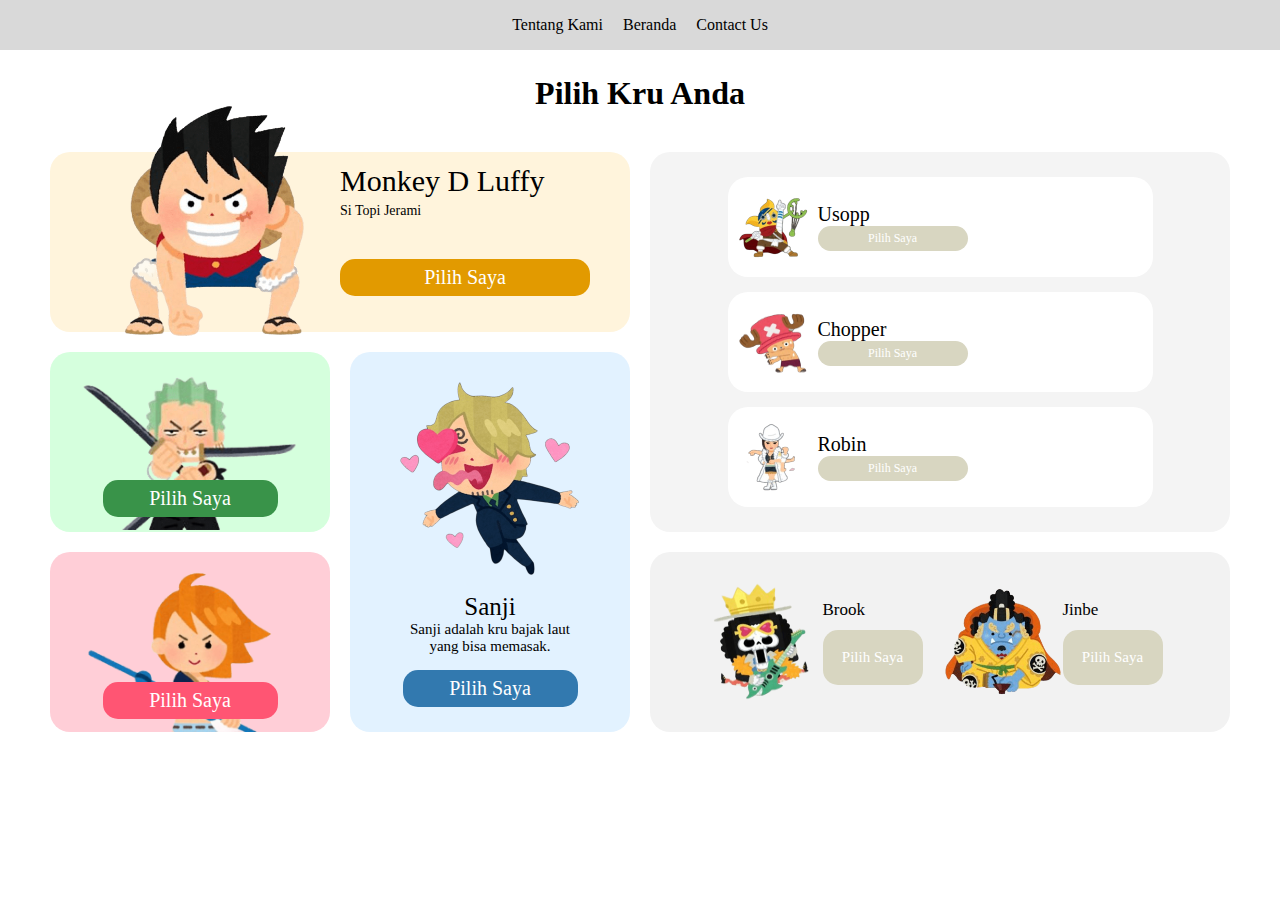
<file: index.html>
<!DOCTYPE html>
<html lang="en">
<head>
    <meta charset="UTF-8">
    <meta name="viewport" content="width=device-width, initial-scale=1.0">
    <title>Tugas CSS PWEB Praktikum</title>
    <link rel="stylesheet" href="figmapr.css">
</head>
<body>
    <div class="navbar">
        <div class="button-navbar">Tentang Kami</div>
        <div class="button-navbar">Beranda</div>
        <div class="button-navbar">Contact Us</div>
    </div>  
    <h1>Pilih Kru Anda</h1>
        <div class="container">
            <div class="left-cont">
                <div class="flex1">
                    <div class="box1">
                        <img src="luffy.png" alt="" srcset="" class="img-luffy">
                        <div class="inside">
                            <p class="luffy-title">Monkey D Luffy</p>
                            <p class="luffy-desc">Si Topi Jerami</p>
                            <div class="choose luffy">Pilih Saya</div>
                        </div>
                    </div>
                </div>
                <div class="flex2">
                    <div class="flex2-1">
                        <div class="box2">
                            <img src="hijau.png" alt="" srcset="" class="img-zoro">
                            <div class="choose zoro">Pilih Saya</div>
                        </div>
                        <div class="box3">
                            <img src="pink.png" alt="" srcset="" class="img-nami">
                            <div class="choose nami">Pilih Saya</div>
                        </div>
                    </div>
                    <div class="flex2-2">
                        <div class="box4">
                            <img src="sanji.png" alt="" srcset="" class="img-sanji">
                            <div class="inside">
                                <p class="sanji-title">Sanji</p>
                                <p class="sanji-desc">Sanji adalah kru bajak laut yang bisa memasak.</p>
                            </div>
                            <div class="choose sanji">Pilih Saya</div>
                        </div>
                    </div>
                </div>
            </div>
            <div class="right-cont">
                <div class="flex3">
                    <div class="box5">
                        <img src="usop.png" alt="" srcset="" class="img-flex3">
                        <div class="inside">
                            <p class="flex3-title">Usopp</p>
                            <div class="choose flex3-inside">Pilih Saya</div>
                        </div>
                    </div>
                    <div class="box6">
                        <img src="chopper.png" alt="" srcset="" class="img-flex3">
                        <div class="inside">
                            <p class="flex3-title">Chopper</p>
                            <div class="choose flex3-inside">Pilih Saya</div>
                        </div>
                    </div>
                    <div class="box7">
                        <img src="robin.png" alt="" srcset="" class="img-flex3">
                        <div class="inside">
                            <p class="flex3-title">Robin</p>
                            <div class="choose flex3-inside">Pilih Saya</div>
                        </div>
                    </div>
                </div>
                <div class="flex4">
                    <div class="box8">
                        <div class="box8-1">
                            <img src="brook.png" alt="" srcset="" class="img-flex4">
                        </div>
                        <div class="box8-2">
                            <p class="flex4-title">Brook</p>
                            <div class="choose brook">Pilih Saya</div>
                        </div>
                    </div>
                    <div class="box9">
                        <div class="box9-1">
                            <img src="jinbe.png" alt="" srcset="" class="img-flex4">
                        </div>
                        <div class="box9-2">
                            <p class="flex4-title">Jinbe</p>
                            <div class="choose jinbe">Pilih Saya</div>
                        </div>
                    </div>
                </div>
            </div>
        </div>
</body>
</html>
</file>
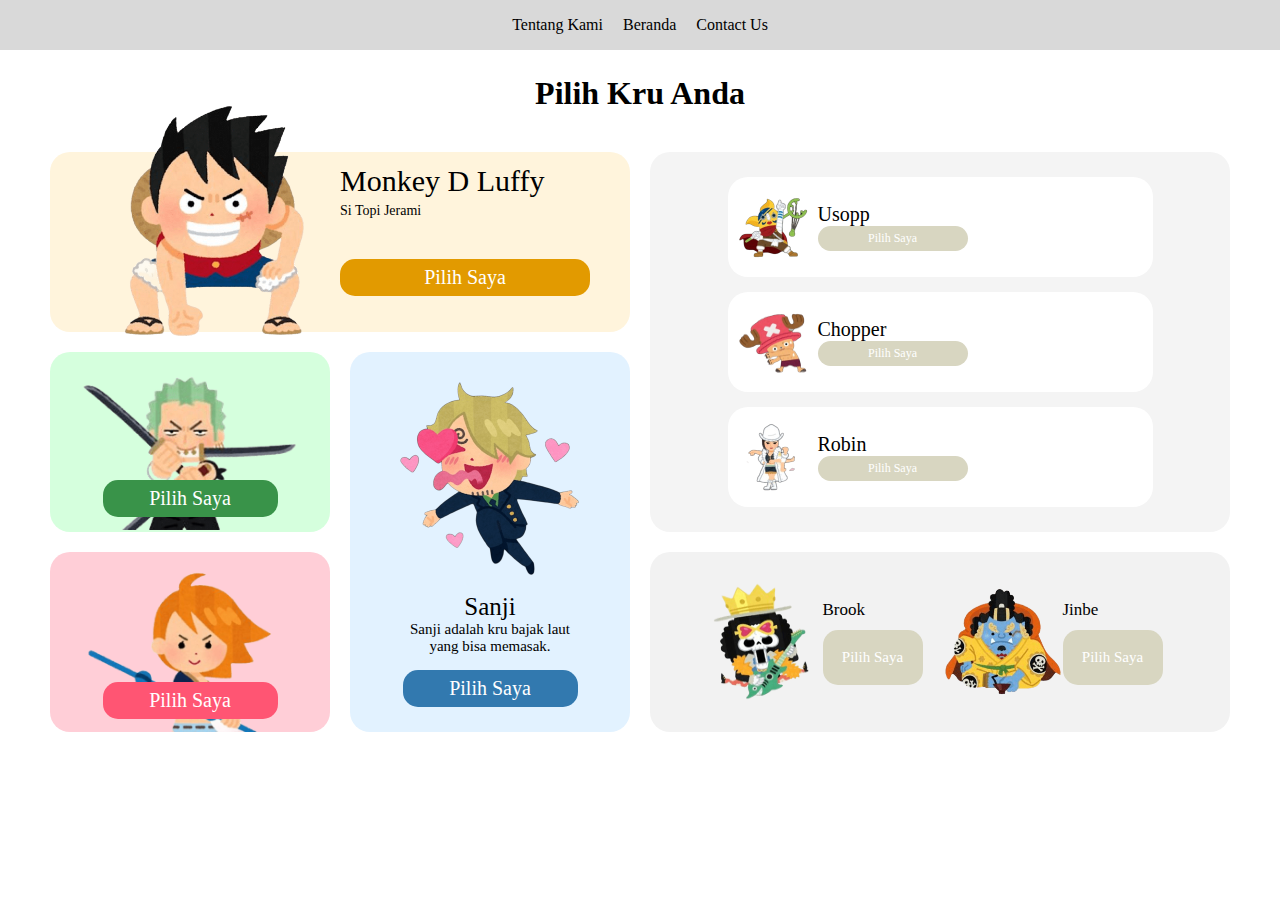
<file: figmapr.html>
<!DOCTYPE html>
<html lang="en">
<head>
    <meta charset="UTF-8">
    <meta name="viewport" content="width=device-width, initial-scale=1.0">
    <title>Tugas CSS PWEB Praktikum</title>
    <link rel="stylesheet" href="figmapr.css">
</head>
<body>
    <div class="navbar">
        <div class="button-navbar">Tentang Kami</div>
        <div class="button-navbar">Beranda</div>
        <div class="button-navbar">Contact Us</div>
    </div>  
    <h1>Pilih Kru Anda</h1>
        <div class="container">
            <div class="left-cont">
                <div class="flex1">
                    <div class="box1">
                        <img src="luffy.png" alt="" srcset="" class="img-luffy">
                        <div class="inside">
                            <p class="luffy-title">Monkey D Luffy</p>
                            <p class="luffy-desc">Si Topi Jerami</p>
                            <div class="choose luffy">Pilih Saya</div>
                        </div>
                    </div>
                </div>
                <div class="flex2">
                    <div class="flex2-1">
                        <div class="box2">
                            <img src="hijau.png" alt="" srcset="" class="img-zoro">
                            <div class="choose zoro">Pilih Saya</div>
                        </div>
                        <div class="box3">
                            <img src="pink.png" alt="" srcset="" class="img-nami">
                            <div class="choose nami">Pilih Saya</div>
                        </div>
                    </div>
                    <div class="flex2-2">
                        <div class="box4">
                            <img src="sanji.png" alt="" srcset="" class="img-sanji">
                            <div class="inside">
                                <p class="sanji-title">Sanji</p>
                                <p class="sanji-desc">Sanji adalah kru bajak laut yang bisa memasak.</p>
                            </div>
                            <div class="choose sanji">Pilih Saya</div>
                        </div>
                    </div>
                </div>
            </div>
            <div class="right-cont">
                <div class="flex3">
                    <div class="box5">
                        <img src="usop.png" alt="" srcset="" class="img-flex3">
                        <div class="inside">
                            <p class="flex3-title">Usopp</p>
                            <div class="choose flex3-inside">Pilih Saya</div>
                        </div>
                    </div>
                    <div class="box6">
                        <img src="chopper.png" alt="" srcset="" class="img-flex3">
                        <div class="inside">
                            <p class="flex3-title">Chopper</p>
                            <div class="choose flex3-inside">Pilih Saya</div>
                        </div>
                    </div>
                    <div class="box7">
                        <img src="robin.png" alt="" srcset="" class="img-flex3">
                        <div class="inside">
                            <p class="flex3-title">Robin</p>
                            <div class="choose flex3-inside">Pilih Saya</div>
                        </div>
                    </div>
                </div>
                <div class="flex4">
                    <div class="box8">
                        <div class="box8-1">
                            <img src="brook.png" alt="" srcset="" class="img-flex4">
                        </div>
                        <div class="box8-2">
                            <p class="flex4-title">Brook</p>
                            <div class="choose brook">Pilih Saya</div>
                        </div>
                    </div>
                    <div class="box9">
                        <div class="box9-1">
                            <img src="jinbe.png" alt="" srcset="" class="img-flex4">
                        </div>
                        <div class="box9-2">
                            <p class="flex4-title">Jinbe</p>
                            <div class="choose jinbe">Pilih Saya</div>
                        </div>
                    </div>
                </div>
            </div>
        </div>
</body>
</html>
</file>
<file: figmapr.css>
*,body,p {
    font-weight: 500;
    font-family: poppins;
    margin: 0;
    padding: 0
}

body {
    display: flex;
    flex-direction: column;
    align-items: center;
    justify-content: center;
    width: 100%;
    height: 100vh;
    flex-shrink: 0;

}
.navbar {
    background-color: #D9D9D9;
    position: absolute; 
    top: 0;
    width: 100%;
    height: 50px;
    display: flex;
    flex-direction: row;
    gap: 20px;
    align-items: center;
    justify-content: center;
    margin: 0;
    padding: 0;
}
h1 {
    font-weight: 700;
    margin: 75px 0 40px 0;
    text-align: center;
}

.container {
    display: flex;
    justify-content: center;
    gap: 20px;
    width: 100%;
    height: 100%;
}
.left-cont, .right-cont {
    display: flex;
    flex-direction: column;
    position: relative;
    gap: 20px;
    height: 580px;
    width: 580px;
}

.flex1{
    height: 180px;
    border-radius: 20px;
}
.flex2{
    display: flex;
    flex-direction: row;
    gap: 20px;
    height: 395px;
}

.flex2-1, .flex2-2 {
    display: flex;
    flex-direction: column;
    gap: 20px;
    height: auto;
    width: 50%;
    border-radius: 20px;
}
.flex3 {
    display: flex;
    flex-direction: column;
    gap: 15px;
    justify-content: center;
    align-items: center;
    background-color: #F4F4F4;
    height: 380px;
    width: auto;
    border-radius: 20px;
}
.flex4{
    display: flex;
    gap: 5px;
    align-items: center;
    justify-content: center;
    background-color: #F2F2F2;
    height: 180px;
    width: auto;
    border-radius: 20px;
}

.box1 {
    display: flex;
    flex-direction: row;
    justify-content: center;
    align-items: center;
    background-color: #FFF4DC;
    height: 180px;
    width: auto;
    border-radius: 20px;
}
.box2 {
    display: flex;
    flex-direction: column;
    justify-content: center;
    align-items: center;
    background-color: #D5FFDD;
    height: 180px;
    width: auto;

    border-radius: 20px;
}
.box3 {
    display: flex;
    flex-direction: column;
    justify-content: center;
    align-items: center;
    background-color: #FFCED7;
    height: 180px;
    width: auto;
    border-radius: 20px;
    
}

.box4 {
    display: flex;
    flex-direction: column;
    justify-content: center;
    align-items: center;
    gap: 15px;
    background-color: #E2F2FF;
    height: 380px;
    width: auto;
    border-radius: 20px;
}
.box5 {
    display: flex;
    align-items: center;
    gap: 10px;
    background-color: #FFFFFF;
    height: 100px;
    width: 425px;
    border-radius: 20px;
}
.box6 {
    display: flex;
    align-items: center;
    gap: 10px;
    background-color: #FFFFFF;
    height: 100px;
    width: 425px;
    border-radius: 20px;
}
.box7 {
    display: flex;
    align-items: center;
    gap: 10px;
    background-color: #FFFFFF;
    height: 100px;
    width: 425px;
    border-radius: 20px;
}
.box8 {
    display: flex;
    gap: 5px;
    align-items: center;
    justify-content: center;
    height: 120px;
    width: 235px;
    border-radius: 20px;
}
.box8-1 {
    display: flex;
    flex-direction: column;
    gap: 10px;
    justify-content: center;
    width: 115px;
    border-radius: 20px;
}
.box8-2 {
    display: flex;
    flex-direction: column;
    gap: 10px;
    justify-content: center;
    width: 115px;
    border-radius: 20px;
}
.box9 {
    display: flex;
    gap: 5px;
    align-items: center;
    justify-content: center;
    height: 120px;
    width: 235px;
    border-radius: 20px;
}
.box9-1 {
    display: flex;
    flex-direction: column;
    gap: 10px;
    justify-content: center;
    width: 115px;
    border-radius: 20px;
}
.box9-2 {
    display: flex;
    flex-direction: column;
    gap: 10px;
    justify-content: center;
    width: 115px;
    border-radius: 20px;
}
.luffy-title { 
    font-size:30px;
    position: relative;
    top: -25px;
}
.luffy-desc {
    font-size: 14px;
    position: relative;
    top: -20px;
}

.img-luffy {
    margin: 0 0 0 0;
    width: 250px;
    position: relative;
    top: -20px; 
}
.luffy {
    display: flex;
    background-color: #E29A00;
    height: 37px;
    width: 250px;
    border-radius: 15px;
    align-items: center;
    justify-content: center;
    margin: 20px 0 0 0;
    color: #FFFFFF;
    font-size: 20px;
}


.img-zoro{
    margin: 0 0 0 0 ;
    width: 220px;
}

.zoro {
    display: flex;
    background-color: #399349;
    height: 37px;
    width: 175px;
    border-radius: 15px;
    align-items: center;
    justify-content: center;
    margin: -50px 0 0 0;
    color: #FFFFFF;
    font-size: 20px;
}

.img-nami{
    margin: 0 0 0 0 ;
    width: 216px;
}

.nami {
    display: flex;
    background-color: #FF5573;
    height: 37px;
    width: 175px;
    border-radius: 15px;
    align-items: center;
    justify-content: center;
    margin: -50px 0 0 0;
    color: #FFFFFF;
    font-size: 20px;
    
}

.sanji-title { 
    font-size:25px;
    text-align: center;
}
.sanji-desc {
    font-size: 15px;
    padding: 0 50px 0 50px;
    text-align: center;
}

.img-sanji{
    margin: 0 0 0 0 ;
    width: 200px;
}

.sanji {
    display: flex;
    background-color: #3279AF;
    height: 37px;
    width: 175px;
    border-radius: 15px;
    align-items: center;
    justify-content: center;
    margin: 0 0 0 0;
    color: #FFFFFF;
    font-size: 20px;
}

.flex3-title { 
    font-size:20px;
}

.img-flex3{
    margin: 0 0 0 10px ;
    width: 70px;
    height: 70px;
}

.flex3-inside {
    display: flex;
    background-color: #D8D6C1;
    height: 25px;
    width: 150px;
    border-radius: 15px;
    align-items: center;
    justify-content: center;
    margin: 0 0 0 ;
    color: #ffffff;
    font-size: 12px;
}
.flex4-title { 
    font-size:17px;
}

.img-flex4{
    width: 120px;
    height: 120px;
}

.brook {
    display: flex;
    background-color: #D8D6C1;
    height: 55px;
    width: 100px;
    border-radius: 15px;
    align-items: center;
    justify-content: center;
    color: #FFFFFF;
    font-size: 15px;
}

.jinbe {
    display: flex;
    background-color: #D8D6C1;
    height: 55px;
    width: 100px;
    border-radius: 15px;
    align-items: center;
    justify-content: center;
    color: #FFFFFF;
    font-size: 15px;
}

@media only screen and (max-width: 425px) {
    *, body, p {
        font-weight: 500;
        font-family: poppins, sans-serif;
        margin: 0;
        padding: 0;
        box-sizing: border-box;
    }

    body {
        display: flex;
        flex-direction: column;
        align-items: center;
        justify-content: flex-start;
        width: 100%;
        height: auto;
        padding-bottom: 60px; 
    }

    .navbar {
        position: fixed;
        bottom: 0;
        width: 100%;
        height: 50px;
        background-color: #333;
        color: white;
        text-align: center;
        line-height: 50px; 
    }

    h1 {
        font-size: 1.5rem;
        margin: 10px 0;
        text-align: center;
    }

    .container {
        display: flex;
        flex-direction: column;
        align-items: center;
        width: 100%;
        padding: 10px;
    }

    .left-cont, .right-cont {
        width: 100%;
        margin-bottom: 20px;
    }

    .flex2 {
        display: flex;
        flex-direction: column;
        gap: 20px;
    }

    .img-luffy, .img-zoro, .img-nami, .img-sanji {
        max-width: 100%;
        height: auto;
        display: block;
    }

    .box1, .box2, .box3, .box4 {
        width: 100%;
        height: auto;
    }

    .luffy, .zoro, .nami, .sanji {
        width: 100%;
        font-size: 1.2rem;
        padding: 10px;
        margin-top: 10px;
    }

    p {
        font-size: 1rem;
        text-align: justify;
        margin: 10px;
    }
}
</file>
